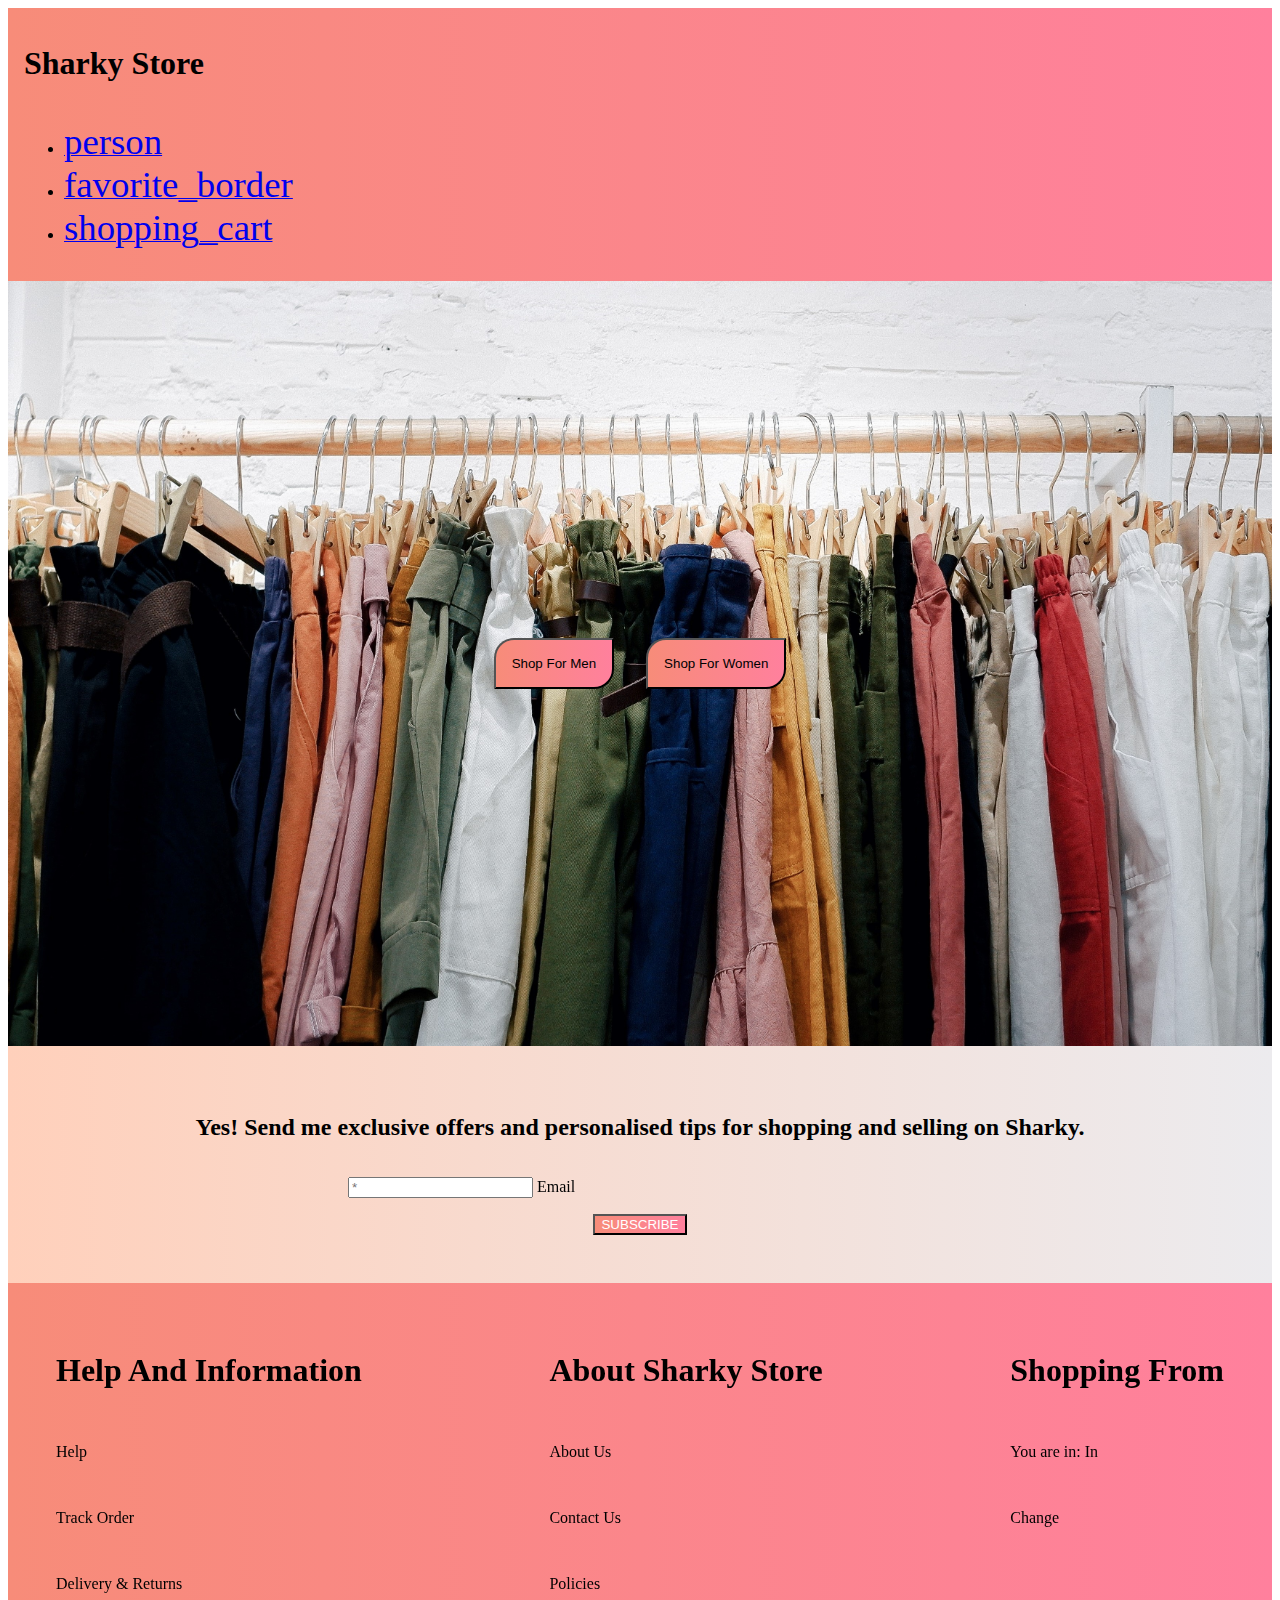
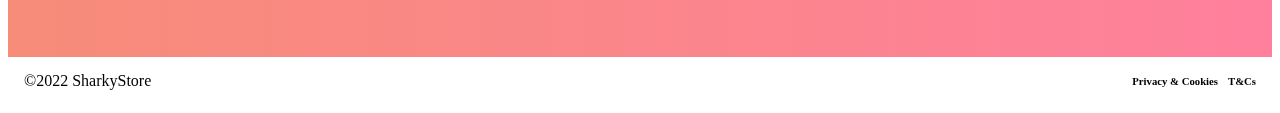
<file: index.html>
<!DOCTYPE html>
<html lang="en">
  <head>
    <meta charset="UTF-8" />
    <meta http-equiv="X-UA-Compatible" content="IE=edge" />
      <meta name="viewport" content="width=device-width, initial-scale=1.0" />
    <link rel="icon" href="./Assets/favicon.ico" type="image/x-icon">
    <link
      rel="stylesheet"
      href="https://sharkyui.netlify.app/css/component.css"
    />
    <link rel="stylesheet" href="/Styles/main.css" />
    <link rel="stylesheet" href="/style.css" />
    <title>Home</title>
  </head>
  <body>
    <nav class="desktop-nav navbar sticky">
      <div class="nav-headings">
        <h1>Sharky Store</h1>
      </div>
      <ul class="desktop-nav-list">
        <li >
          <a
            href="Components/Authentication/authentication.html"
            class="desktop-list-item"
            data-title="login"
          >
          <span class="material-icons-outlined">
            person
            </span>
          </a>
        </li>
        <li>
          <a href="Components/Wishlist/wishlist.html" class="desktop-list-item" data-title="wishlist">
            <span class="material-icons-outlined"> favorite_border </span></a
          >
        </li>
        <li>
          <a href="Components/Cart/cart.html" class="desktop-list-item" data-title="cart">
            <span class="material-icons-outlined" > shopping_cart </span></a
          >
        </li>
      </ul>
    </nav>
    <div class="res-img content">
        <button class="btn btn-primary shop-btn"><a href="/Components/ProductListing/productlisting.html">Shop For Men</a></button>
      <button class="btn btn-primary shop-btn"><a href="/Components/ProductListing/productlisting.html">Shop For Women</a></button>
  </div>
    <div class="subscribe-wrap">
      <h2>
        Yes! Send me exclusive offers and personalised tips for shopping and
        selling on Sharky.
      </h2>
      <div class="field subscribe-inp">
        <input
          class="input"
          type="email"
          name="email"
          id="email"
          placeholder="*"
          autocomplete="off"
        />
        <label class="label" for="email">Email</label>
      </div>
      <button class="btn btn-primary subscribe-btn">Subscribe</button>
    </div>
    <footer class="footer-wrap">
      <div class="footer">
        <div>
          <h1>Help And Information</h1>
          <p>Help</p>
          <p>Track Order</p>
          <p>Delivery & Returns</p>
        </div>
        <div>
          <h1>About Sharky Store</h1>
          <p>About Us</p>
          <p>Contact Us</p>
          <p>Policies</p>
        </div>
        <div>
          <h1>Shopping From</h1>
          <p>You are in: In</p>
          <p>Change</p>
        </div>
      </div>
      <div class="footer-disc">
        <p>©2022 SharkyStore</p>
        <div>
          <h6>Privacy & Cookies</h6>
          <h6>T&Cs</h6>
        </div>
      </div>
    </footer>
  </body>
</html>
</file>
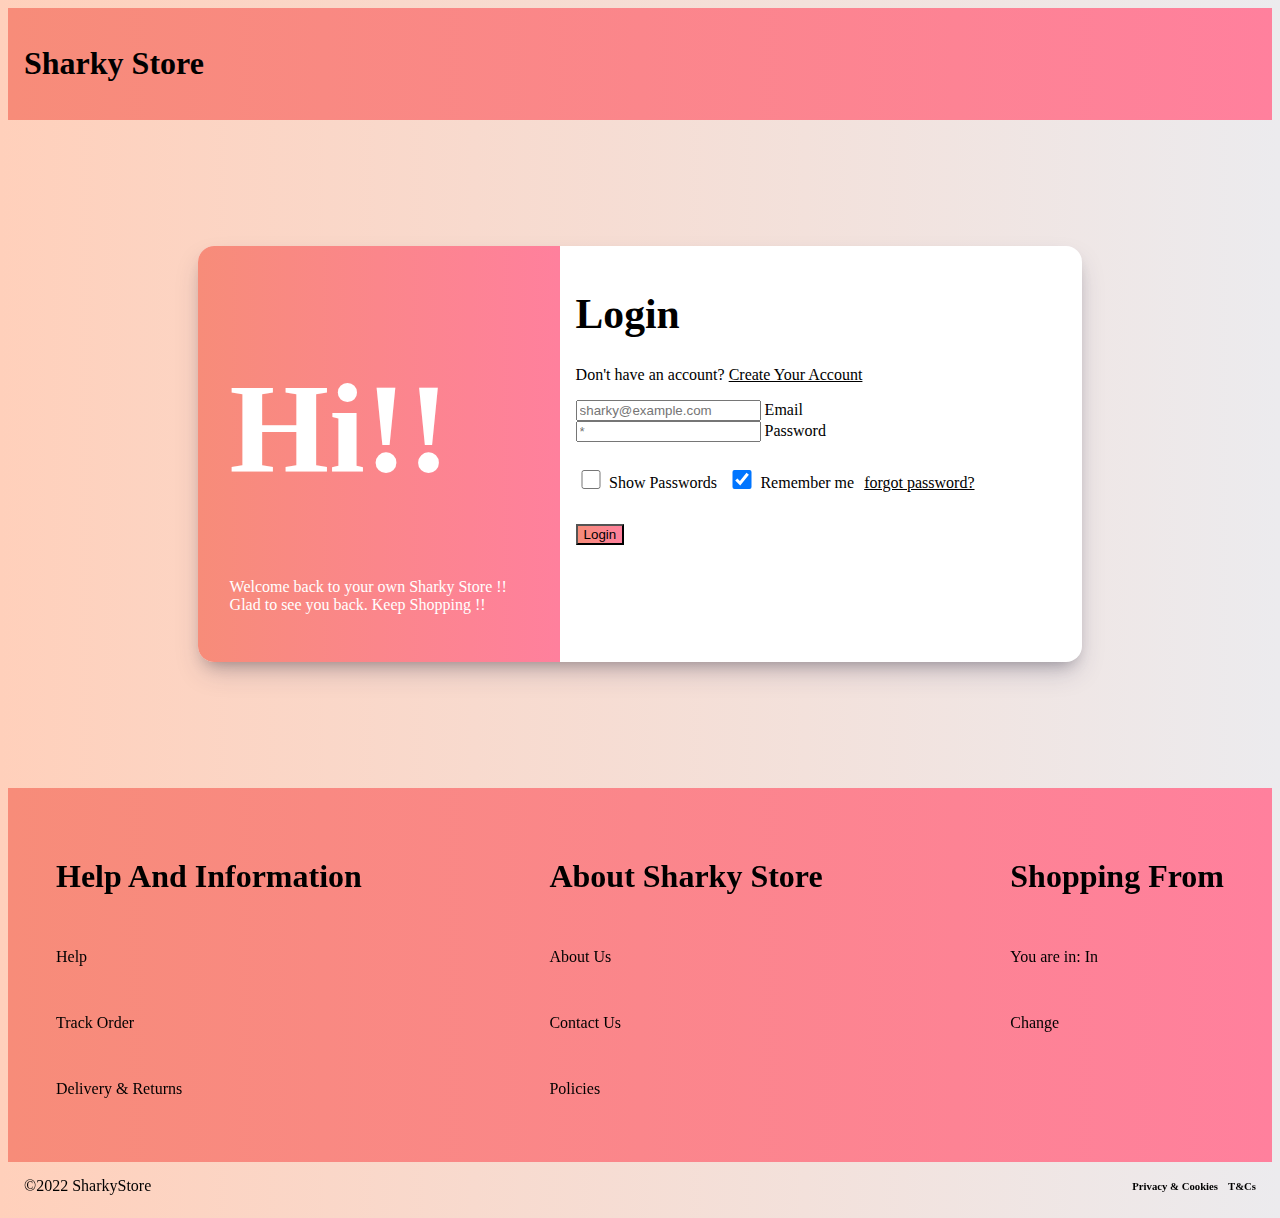
<file: Components/Authentication/authentication.html>
<!DOCTYPE html>
<html lang="en">

<head>
  <meta charset="UTF-8" />
  <meta http-equiv="X-UA-Compatible" content="IE=edge" />
  <meta name="viewport" content="width=device-width, initial-scale=1.0" />
  <link rel="icon" href="./Assets/favicon.ico" type="image/x-icon">
  <link rel="stylesheet" href="https://sharkyui.netlify.app/css/component.css" />
  <link rel="stylesheet" href="authentication.css" />
  <link rel="stylesheet" href="/style.css" />


  <title>Authentication</title>
</head>

<body>
  <nav class="desktop-nav navbar sticky">
    <div class="nav-headings">
      <h1><a href="/index.html">Sharky Store</a></h1>
    </div>
  </nav>
  <div class="box-form">
    <div class="form-left">
      <h1>Hi!!</h1>
      <p class="signin-fields">
        Welcome back to your own Sharky Store !! Glad to see you back. Keep
        Shopping !!
      </p>
      <p class="signup-fields">
        Welcome to your own Sharky Store !! Hope you love our products. Keep
        Shopping !!
      </p>
      <p class="forgetpswd-fields">
        You forgot your password but don't worry !! We are there for you !!
      </p>
    </div>

    <div class="form-right">
      <h1 class="signin-fields">Login</h1>
      <h1 class="signup-fields">Sign Up</h1>
      <h1 class="forgetpswd-fields">Forgot Password?</h1>
      <p class="signin-fields">
        Don't have an account? <a href="#" id="signup-click">Create Your Account</a>
      </p>
      <p class="signup-fields">Already have an account? <a href="#" id="login-click">Login to your account</a></p>

      <div class="field signup-fields">
        <input class="input" type="text" name="fname" id="fname" placeholder="sharkyui" autocomplete="off" />
        <label class="label" for="fname">First Name</label>
      </div>

      <div class="field signup-fields">
        <input class="input" type="text" name="lname" id="lname" placeholder="sharkyui" autocomplete="off" />
        <label class="label" for="lname">Last Name</label>
      </div>

      <div class="field">
        <input class="input" type="email" name="email" id="email" placeholder="sharky@example.com" autocomplete="off" />
        <label class="label" for="email">Email</label>
      </div>

      <div class="field signup-signin-fields">
        <input class="input passwords" type="password" name="password" id="password" placeholder="*"
          autocomplete="off" />
        <label class="label" for="password">Password</label>
      </div>

      <div class="signup-fields field">
        <input class="input passwords" type="password" name="confirm-password" id="confirm-password" placeholder="*"
          autocomplete="off" />
        <label class="label" for="confirm-password">Confirm Password</label>
      </div>

      <div class="remember-forget-wrap ">
        <label class="signup-signin-fields">
          <input type="checkbox" class="check-box show-pswd" />
          <span class="text-checkbox">Show Passwords</span>
        </label>
        <label class="signup-signin-fields">
          <input type="checkbox" name="item" checked class="check-box" />
          <span class="text-checkbox">Remember me</span>
        </label>
        <p class="forgot-pswd signin-fields"><a href="#" id="forgetpswd-click" class="anchor-link">forgot password?</a></p>
        <p class="forgetpswd-fields"><a href="#" id="back-login-click" class="anchor-link"><span class="material-icons-outlined">
              arrow_back
            </span> Back To Login</a></p>
      </div>

      <button class="btn btn-primary btn-log-sign signin-fields">Login</button>
      <button class="btn btn-primary btn-log-sign signup-fields">Sign Up</button>
      <button class="btn btn-primary btn-log-sign forgetpswd-fields
        ">Submit</button>
    </div>
  </div>
  <footer class="footer-wrap">
    <div class="footer">
      <div>
        <h1>Help And Information</h1>
        <p>Help</p>
        <p>Track Order</p>
        <p>Delivery & Returns</p>
      </div>
      <div>
        <h1>About Sharky Store</h1>
        <p>About Us</p>
        <p>Contact Us</p>
        <p>Policies</p>
      </div>
      <div>
        <h1>Shopping From</h1>
        <p>You are in: In</p>
        <p>Change</p>
      </div>
    </div>
    <div class="footer-disc">
      <p>©2022 SharkyStore</p>
      <div>
        <h6>Privacy & Cookies</h6>
        <h6>T&Cs</h6>
      </div>
    </div>
  </footer>
  <script src="authentication.js"></script>
</body>

</html>
</file>
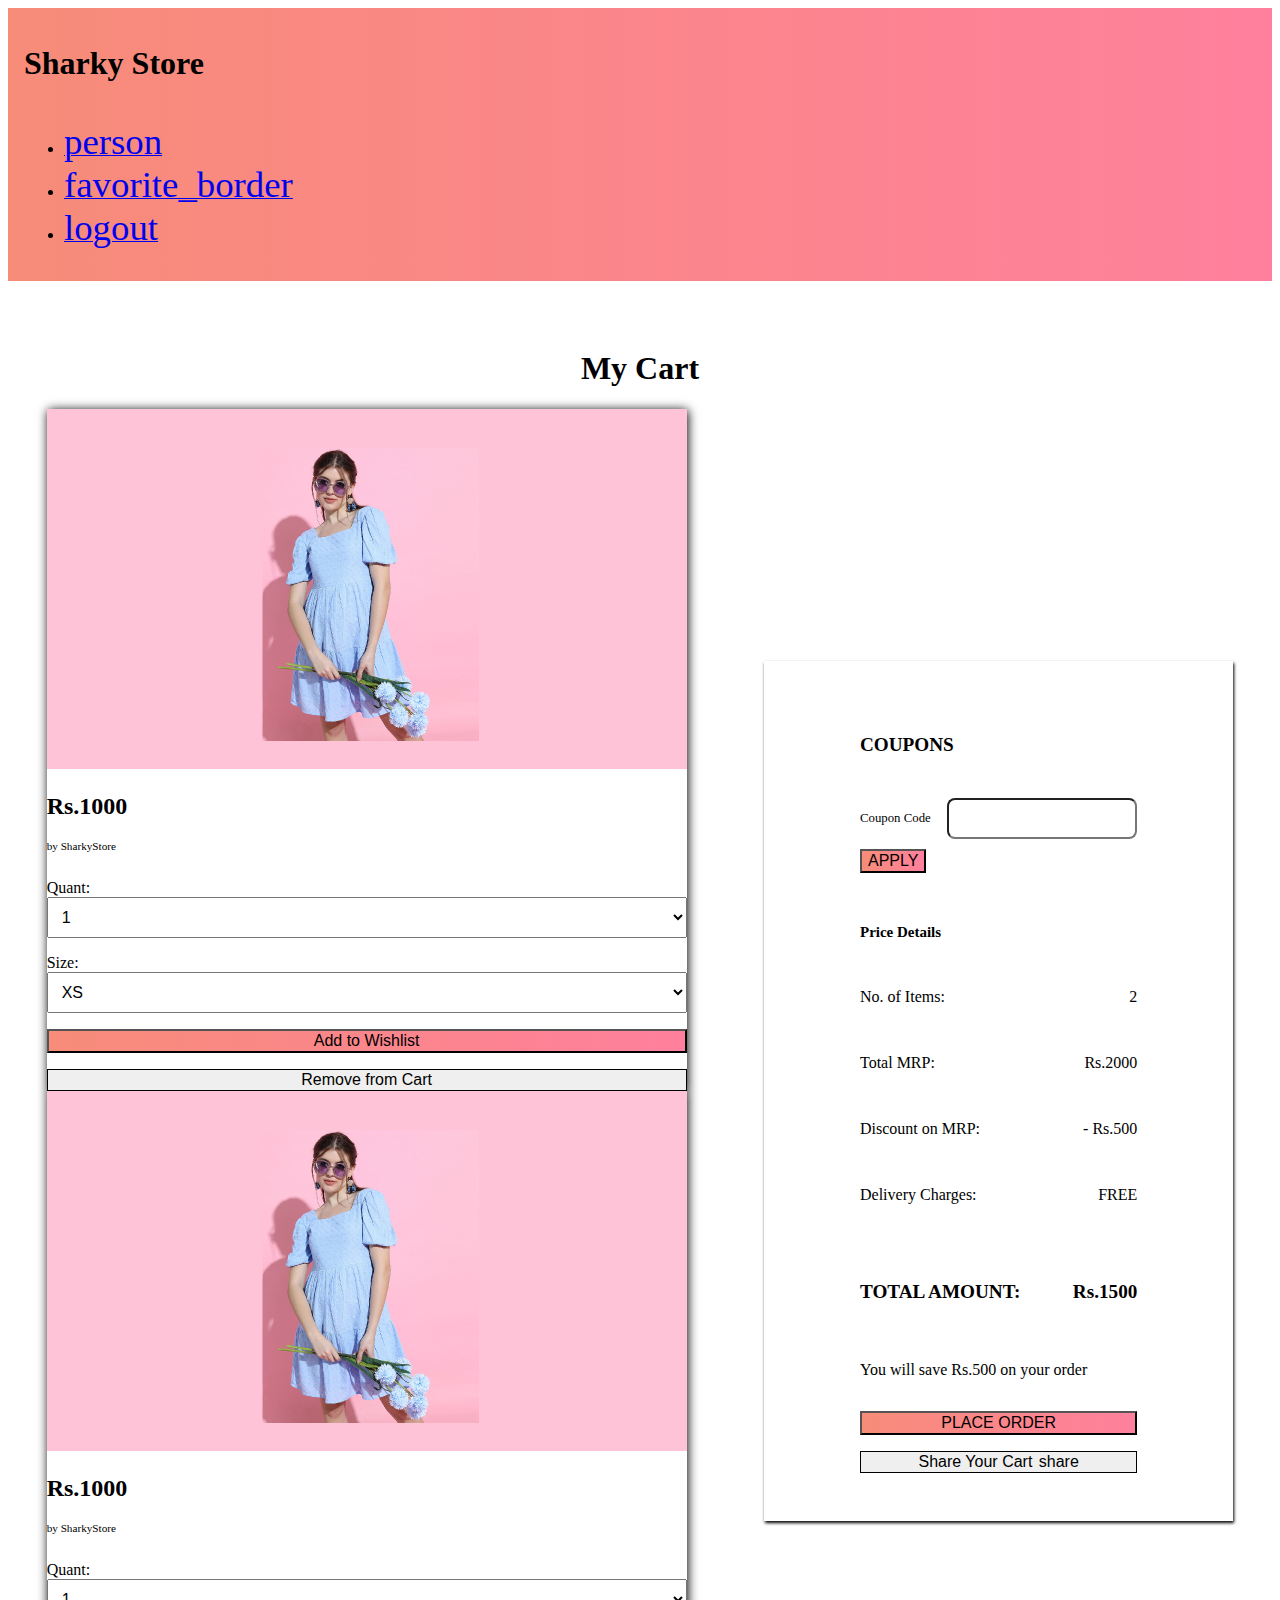
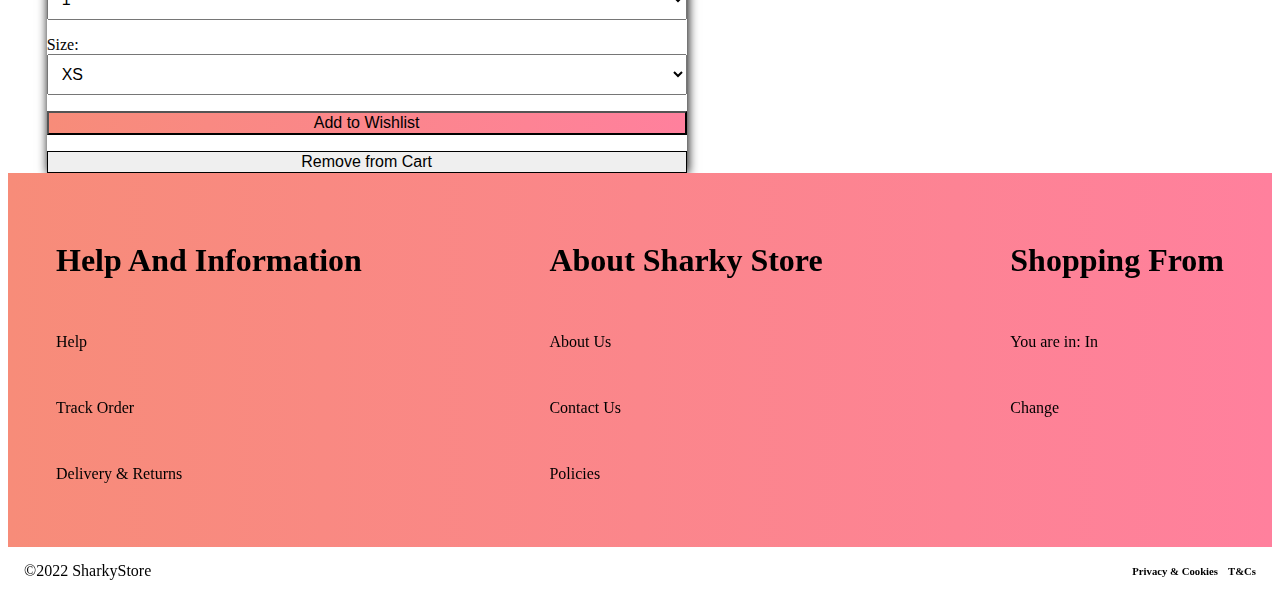
<file: Components/Cart/cart.html>
<!DOCTYPE html>
<html lang="en">
  <head>
    <meta charset="UTF-8" />
    <meta http-equiv="X-UA-Compatible" content="IE=edge" />
      <meta name="viewport" content="width=device-width, initial-scale=1.0" />
    <link rel="icon" href="./Assets/favicon.ico" type="image/x-icon">
    <title>Product Listing</title>
    <link
      rel="stylesheet"
      href="https://sharkyui.netlify.app/css/component.css"
    />
    <link rel="stylesheet" href="cart.css" />
    <link rel="stylesheet" href="/style.css" />
    <link rel="stylesheet" href="/Components/Filters/filters.css" />
  </head>

  <body>
    <!-- Navbar -->
    <nav class="desktop-nav navbar sticky navbar-container">
      <div class="nav-headings">
        <h1><a href="/index.html">Sharky Store</a></h1>
      </div>
      <ul class="desktop-nav-list">
        <li>
          <a
            href="../Authentication/authentication.html"
            class="desktop-list-item" data-title="login"
          >
            <span class="material-icons-outlined"> person </span>
          </a>
        </li>
        <li>
          <a href="../Wishlist/wishlist.html" class="desktop-list-item" data-title="wishlist">
            <span class="material-icons-outlined"> favorite_border </span></a
          >
        </li>
        <li>
          <a href="/index.html" class="desktop-list-item" data-title="logout">
            <span class="material-icons-outlined"> logout </span>
          </a>
        </li>
      </ul>
    </nav>

    <h1 class="mycart">My Cart</h1>
    <main class="items-amount-wrapper">
      <!-- Cart Container -->
      <div class="items-container">
        <div class="card-col basic-card card-horizontal">
          <div>
            <img class="card-img basic-img" src="/Assets/card.jpg" alt="card" />

            <header>
              <h2>Rs.1000</h2>
              <p>by SharkyStore</p>
              <span class="quant-size">
                <label for="quantity">Quant:</label>
                <select name="quantity" id="quantity">
                  <option value="one">1</option>
                  <option value="two">2</option>
                  <option value="three">3</option>
                  <option value="four">4</option>
                  <option value="five">5</option>
                </select>
                <label for="size">Size:</label>
                <select name="size" id="size">
                  <option value="xs">XS</option>
                  <option value="s">S</option>
                  <option value="m">M</option>
                  <option value="l">L</option>
                  <option value="xl">XL</option>
                </select>
              </span>
            </header>
          </div>

          <footer class="card-footer">
            <button class="btn btn-primary">Add to Wishlist</button>
            <button class="btn btn-secondary">Remove from Cart</button>
          </footer>
        </div>

        <div class="card-col basic-card card-horizontal">
          <div>
            <img class="card-img basic-img" src="/Assets/card.jpg" alt="card" />

            <header>
              <h2>Rs.1000</h2>
              <p>by SharkyStore</p>
              <span class="quant-size">
                <label for="quantity">Quant:</label>
                <select name="quantity" id="quantity">
                  <option value="one">1</option>
                  <option value="two">2</option>
                  <option value="three">3</option>
                  <option value="four">4</option>
                  <option value="five">5</option>
                </select>
                <label for="size">Size:</label>
                <select name="size" id="size">
                  <option value="xs">XS</option>
                  <option value="s">S</option>
                  <option value="m">M</option>
                  <option value="l">L</option>
                  <option value="xl">XL</option>
                </select>
              </span>
            </header>
          </div>

          <footer class="card-footer">
            <button class="btn btn-primary">Add to Wishlist</button>
            <button class="btn btn-secondary">Remove from Cart</button>
          </footer>
        </div>
      </div>

      <!-- Total Price -->
      <div class="amount-container">
        <h4>COUPONS</h4>
        <div class="coupon-wrap">
          <span class="coupon-inp-wrap">
            <p>Coupon Code</p>
            <input id="coupon-code"/>
          </span>
          <button class="btn btn-primary apply-btn">APPLY</button>
        </div>
        <div class="horiz-line-thin"></div>
        <h3>Price Details</h3>
        <p>No. of Items: <span>2</span></p>
        <p>Total MRP: <span>Rs.2000</span></p>
        <p>Discount on MRP: <span>- Rs.500</span></p>
        <p>Delivery Charges: <span class="success">FREE</span></p>
        <div class="horiz-line-thin"></div>
        <h4>TOTAL AMOUNT: <span>Rs.1500</span></h4>
        <p>You will save Rs.500 on your order</p>
        <button class="btn btn-primary">PLACE ORDER</button>
        <button class="btn btn-secondary sharecart">
          Share Your Cart<span class="material-icons-outlined"> share </span>
        </button>
      </div>
    </main>

    <!-- Footer -->
    <footer class="footer-wrap">
      <div class="footer">
        <div>
          <h1>Help And Information</h1>
          <p>Help</p>
          <p>Track Order</p>
          <p>Delivery & Returns</p>
        </div>
        <div>
          <h1>About Sharky Store</h1>
          <p>About Us</p>
          <p>Contact Us</p>
          <p>Policies</p>
        </div>
        <div>
          <h1>Shopping From</h1>
          <p>You are in: In</p>
          <p>Change</p>
        </div>
      </div>
      <div class="footer-disc">
        <p>©2022 SharkyStore</p>
        <div>
          <h6>Privacy & Cookies</h6>
          <h6>T&Cs</h6>
        </div>
      </div>
    </footer>
  </body>
</html>
</file>
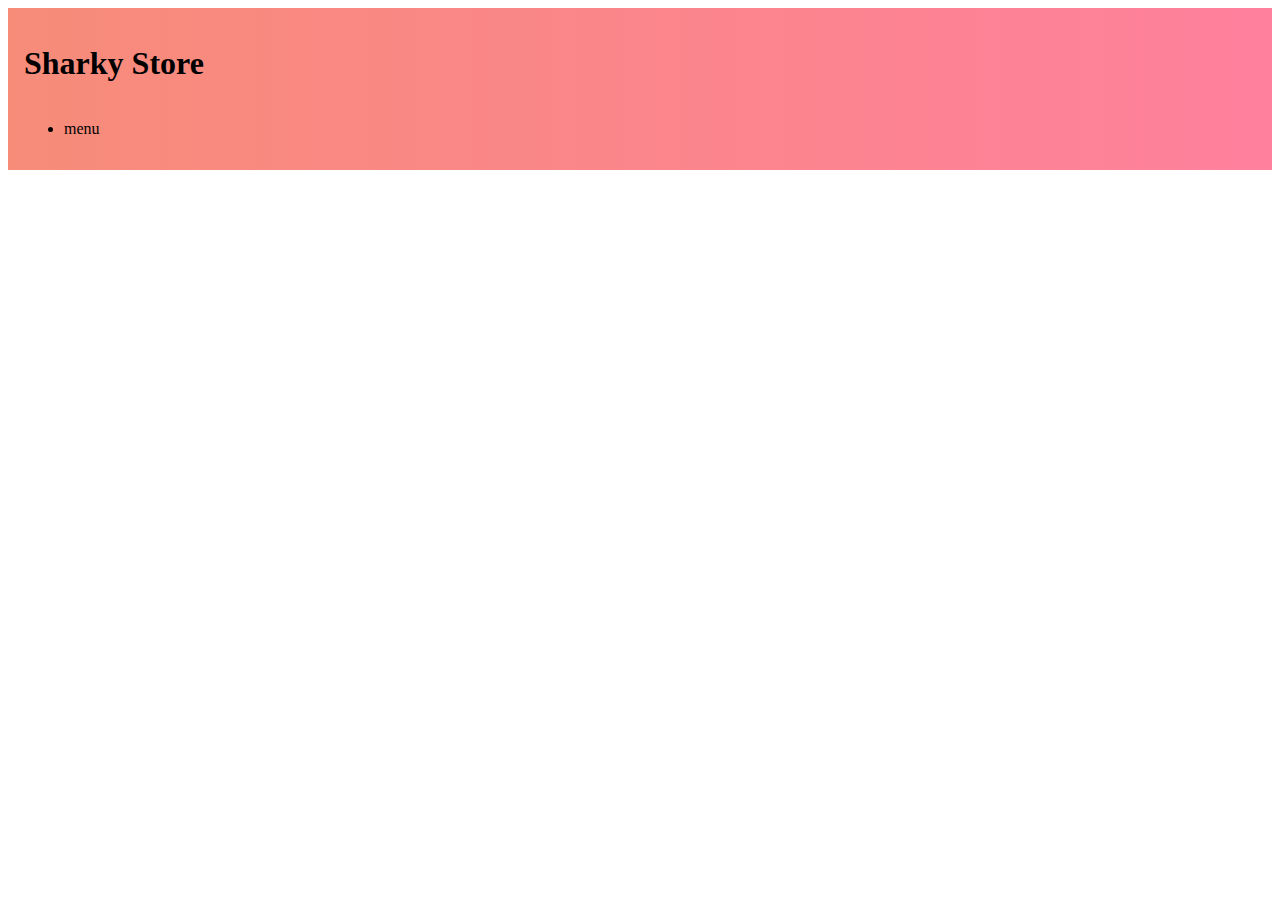
<file: Components/Filters/filtermobile.html>
<!DOCTYPE html>
<html lang="en">
  <head>
    <meta charset="UTF-8" />
    <meta http-equiv="X-UA-Compatible" content="IE=edge" />
      <meta name="viewport" content="width=device-width, initial-scale=1.0" />
    <link rel="icon" href="./Assets/favicon.ico" type="image/x-icon">
    <title>Product Listing</title>
    <link
      rel="stylesheet"
      href="https://sharkyui.netlify.app/css/component.css"
    />
    <link rel="stylesheet" href="filters.css" />
    <link rel="stylesheet" href="/style.css" />
  </head>

  <body>
    <div class="product-pg-container">
      <nav class="desktop-nav navbar sticky navbar-container">
        <div class="nav-headings">
          <h1><a href="/index.html">Sharky Store</a></h1>
        </div>
        <ul class="desktop-nav-list">
          <li class="hamburger">
            <span class="material-icons-outlined" onclick="openSidebar()">
              menu
            </span>
          </li>
        </ul>
      </nav>
      <div id="filter-navbar" class="sidebar-wrapper overlay">
        <a href="#" class="closebtn" onclick="closeSidebar()"
          ><span class="material-icons-outlined"> close </span></a
        >
        <div class="sidebar-ul overlay-content">
          <a href="Components/Wishlist/wishlist.html" class="desktop-list-item">
            <span class="material-icons-outlined"> favorite_border </span
            ><span>Wishlist</span></a
          >

          <a href="Components/Cart/cart.html" class="desktop-list-item">
            <span class="material-icons-outlined"> shopping_cart </span
            ><span>Cart</span></a
          >
          <hr />
          <section class="filters-wrap-mobile">
            <h1>Filters</h1>
            <button class="btn">Clear All</button>
          </section>
          <section class="price-wrap">
            <h1>Price</h1>
          </section>
          <section class="category-wrap all-filters-wrap">
            <h1>Category</h1>
            <label>
              <input type="checkbox" class="check-box" />
              <span class="text-checkbox">Men Clothing</span>
            </label>
            <label>
              <input type="checkbox" name="item" class="check-box" />
              <span class="text-checkbox">Women Clothing</span>
            </label>
          </section>
          <section class="rating-wrap all-filters-wrap">
            <h1>Rating</h1>
            <span>
              <input
                type="radio"
                id="four-star"
                value="4"
                class="radio-btn"
                name="rating"
              />
              <label for="four-star">4 stars & above</label>
            </span>
            <span>
              <input
                type="radio"
                id="three-star"
                value="3"
                class="radio-btn"
                name="rating"
              />
              <label for="three-star">3 stars & above</label>
            </span>
            <span>
              <input
                type="radio"
                id="two-star"
                value="2"
                class="radio-btn"
                name="rating"
              />
              <label for="two-star">2 stars & above</label>
            </span>
            <span>
              <input
                type="radio"
                id="one-star"
                value="1"
                class="radio-btn"
                name="rating"
              />
              <label for="one-star">1 star & above</label>
            </span>
          </section>
          <section class="sortby-wrap all-filters-wrap">
            <h1>Sort By</h1>
            <span>
              <input
                type="radio"
                id="low"
                value="4"
                class="radio-btn"
                name="sort"
              />
              <label for="low">Price - Low to High</label>
            </span>
            <span>
              <input
                type="radio"
                id="high"
                value="3"
                class="radio-btn"
                name="sort"
              />
              <label for="high">Price - High to Low</label>
            </span>
          </section>
        </div>
      </div>
    </div>

    <script src="filters.js"></script>
  </body>
</html>
</file>
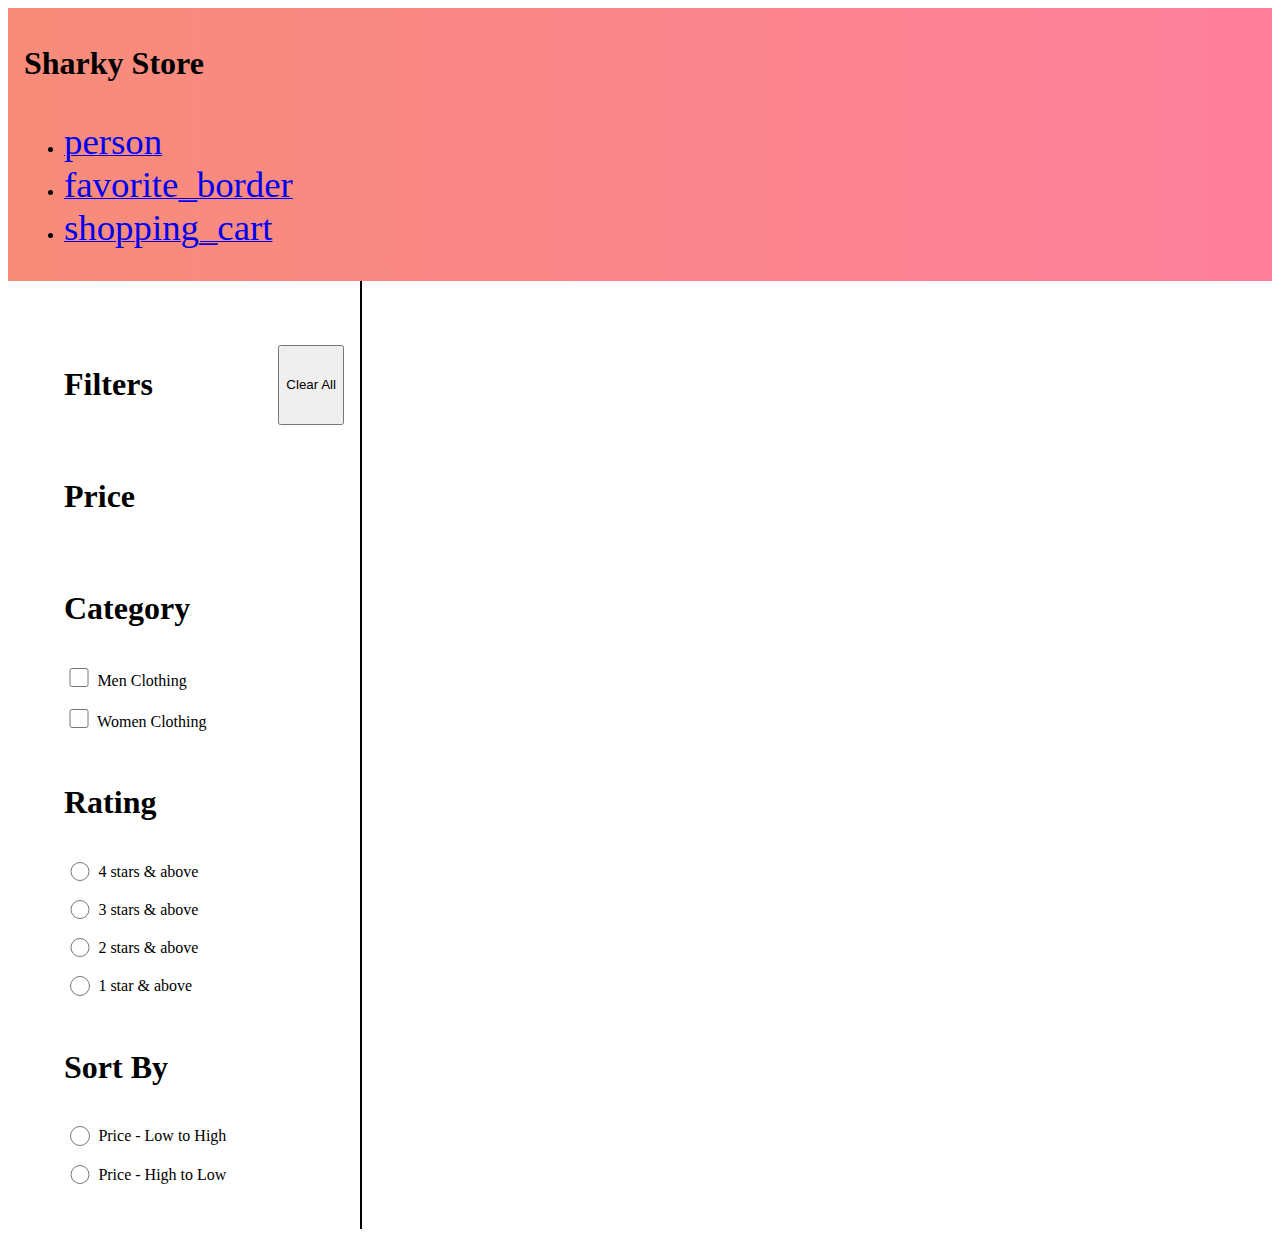
<file: Components/Filters/filters.html>
<!DOCTYPE html>
<html lang="en">

<head>
    <meta charset="UTF-8" />
    <meta http-equiv="X-UA-Compatible" content="IE=edge" />
      <meta name="viewport" content="width=device-width, initial-scale=1.0" />
    <link rel="icon" href="./Assets/favicon.ico" type="image/x-icon">
    <title>Product Listing</title>
    <link rel="stylesheet" href="https://sharkyui.netlify.app/css/component.css" />
    <link rel="stylesheet" href="filters.css" />
    <link rel="stylesheet" href="/style.css" />
</head>

<body>
    <div class="product-pg-container">
        <nav class="desktop-nav navbar sticky navbar-container">
            <div class="nav-headings">
                <h1><a href="/index.html">Sharky Store</a></h1>
            </div>
            <ul class="desktop-nav-list">
                <li>
                    <a href="Components/Authentication/authentication.html" class="desktop-list-item">
                        <span class="material-icons-outlined"> person </span>
                    </a>
                </li>
                <li>
                    <a href="Components/Wishlist/wishlist.html" class="desktop-list-item">
                        <span class="material-icons-outlined"> favorite_border </span></a>
                </li>
                <li>
                    <a href="Components/Cart/cart.html" class="desktop-list-item">
                        <span class="material-icons-outlined"> shopping_cart </span></a>
                </li>
            </ul>
        </nav>
        <div class="sidebar-wrapper">
            <ul class="sidebar-ul">
                <section class="filters-wrap ">
                    <h1>Filters</h1>
                    <button class="btn">Clear All</button>
                </section>
                <section class="price-wrap">
                    <h1>Price</h1>
                </section>
                <section class="category-wrap list-wrap">
                    <h1>Category</h1>
                    <label>
                        <input type="checkbox" class="check-box" />
                        <span class="text-checkbox">Men Clothing</span>
                    </label>
                    <label>
                        <input type="checkbox" name="item" class="check-box" />
                        <span class="text-checkbox">Women Clothing</span>
                    </label>
                </section>
                <section class="rating-wrap list-wrap">
                    <h1>Rating</h1>
                    <span>
                        <input type="radio" id="four-star" value="4" class="radio-btn" name="rating">
                        <label for="four-star">4 stars & above</label>
                    </span>
                    <span>
                        <input type="radio" id="three-star" value="3" class="radio-btn" name="rating">
                        <label for="three-star">3 stars & above</label>
                    </span>
                    <span>
                        <input type="radio" id="two-star" value="2" class="radio-btn" name="rating">
                        <label for="two-star">2 stars & above</label>
                    </span>
                    <span>
                        <input type="radio" id="one-star" value="1" class="radio-btn" name="rating">
                        <label for="one-star">1 star & above</label>
                    </span>
                </section>
                <section class="sortby-wrap list-wrap">
                    <h1>Sort By</h1>
                    <span>
                        <input type="radio" id="low" value="4" class="radio-btn" name="sort">
                        <label for="low">Price - Low to High</label>
                    </span>
                    <span>
                        <input type="radio" id="high" value="3" class="radio-btn" name="sort">
                        <label for="high">Price - High to Low</label>
                    </span>
                </section>
            </ul>
        </div>

        <main class="content-wrapper">


        </main>

    </div>
    </div>
</body>

</html>
</file>
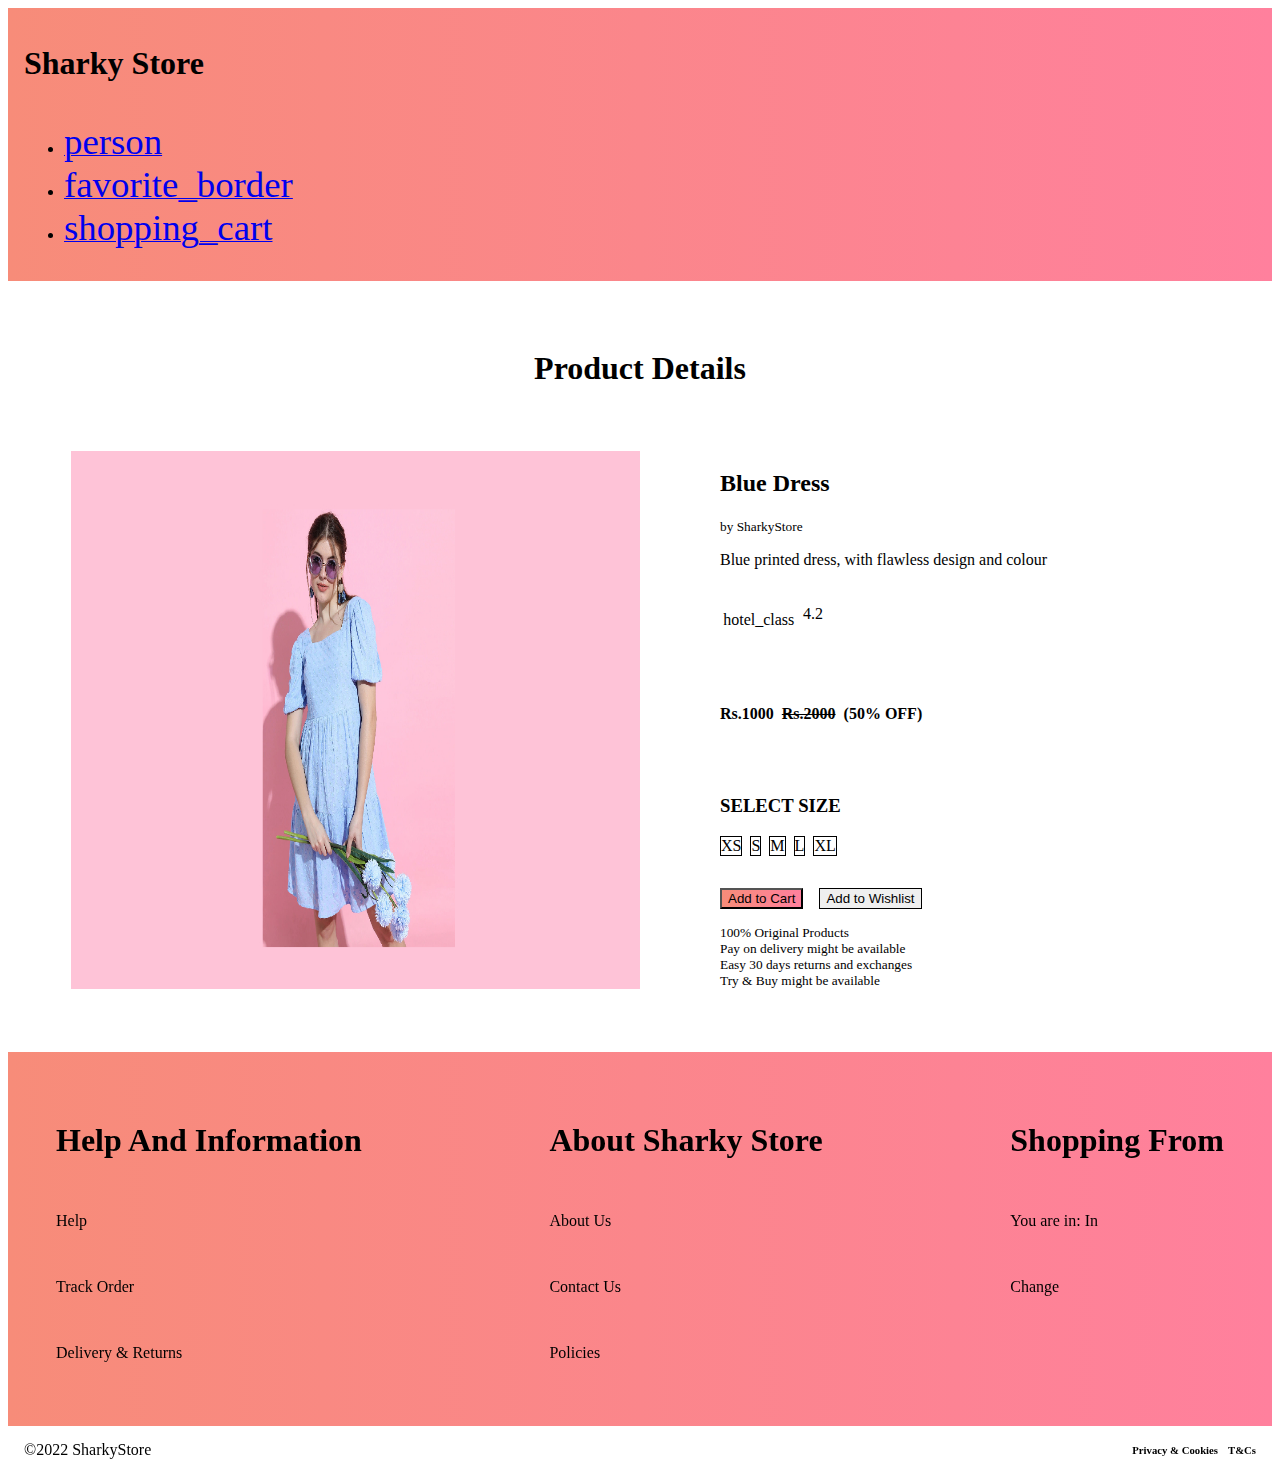
<file: Components/ProductDetails/productdetails.html>
<!DOCTYPE html>
<html lang="en">

<head>
    <meta charset="UTF-8" />
    <meta http-equiv="X-UA-Compatible" content="IE=edge" />
    <meta name="viewport" content="width=device-width, initial-scale=1.0" />
    <link rel="icon" href="./Assets/favicon.ico" type="image/x-icon">
    <title>Product Details</title>
    <link rel="stylesheet" href="https://sharkyui.netlify.app/css/component.css" />
    <link rel="stylesheet" href="productdetails.css" />
    <link rel="stylesheet" href="/style.css" />
    <link rel="stylesheet" href="/Components/Filters/filters.css" />
</head>

<body>
    <div class="product-details-container">
        <!-- Navbar -->
        <nav class="desktop-nav navbar sticky navbar-container">
            <div class="nav-headings">
                <h1><a href="/index.html">Sharky Store</a></h1>
            </div>
            <ul class="desktop-nav-list">
                <li>
                    <a href="../Authentication/authentication.html" class="desktop-list-item" data-title="user">
                        <span class="material-icons-outlined"> person </span>
                    </a>
                </li>
                <li>
                    <a href="../Wishlist/wishlist.html" class="desktop-list-item" data-title="wishlist">
                        <span class="material-icons-outlined"> favorite_border </span></a>
                </li>
                <li>
                    <a href="../Cart/cart.html" class="desktop-list-item" data-title="cart">
                        <span class="material-icons-outlined"> shopping_cart </span></a>
                </li>
            </ul>
        </nav>
        <h1 class="page-heading">Product Details</h1>
        <main class="product-detail-wrapper">
            <img src="/Assets/card.jpg" alt="pink-dress" class="product-img" />
            <div class="product-details">
                <section>
                    <h2>Blue Dress</h2>
                    <small class="grey-txt">by SharkyStore</small>
                    <p class="product-desc">Blue printed dress, with flawless design and colour</p>
                </section>
                <section class="rating-wrapper">
                    <div>
                        <span class="material-icons-outlined">
                            hotel_class
                        </span><span class="product-rating">4.2</span>
                    </div>
                </section>
                <div class="horiz-line-thin"></div>
                <section class="product-pricing">
                    <h4>Rs.1000</h4>
                    <h4 class="grey-txt product-orig-price">Rs.2000</h4>
                    <h4 class="success">(50% OFF)</h4>
                </section>
                <section>
                    <h3>SELECT SIZE</h3>
                    <div class="size-wrapper">
                        <div class="letter-avatar" title="Xtra-Small">
                            <span class="letter-avatar-text">XS</span>
                         </div>
                        <div class="letter-avatar" title="Small">
                            <span class="letter-avatar-text">S</span>
                         </div>
                         <div class="letter-avatar" title="Medium">
                            <span class="letter-avatar-text">M</span>
                         </div>
                         <div class="letter-avatar" title="Large">
                            <span class="letter-avatar-text">L</span>
                         </div>
                         <div class="letter-avatar" title="Xtra-Large">
                            <span class="letter-avatar-text">XL</span>
                         </div>
                    </div>
                </section>
                <section class="card-btns">
                    <button class="btn btn-primary">Add to Cart</button>
                    <button class="btn btn-secondary">Add to Wishlist</button>
                </section>
                <section class="delivery-terms">
                    <small class="grey-txt">100% Original Products</small>
                    <small class="grey-txt">Pay on delivery might be available</small>
                    <small class="grey-txt">Easy 30 days returns and exchanges</small>
                    <small class="grey-txt">Try & Buy might be available</small>
                </section>


            </div>
        </main>
        <footer class="footer-wrap">
            <div class="footer">
                <div>
                    <h1>Help And Information</h1>
                    <p>Help</p>
                    <p>Track Order</p>
                    <p>Delivery & Returns</p>
                </div>
                <div>
                    <h1>About Sharky Store</h1>
                    <p>About Us</p>
                    <p>Contact Us</p>
                    <p>Policies</p>
                </div>
                <div>
                    <h1>Shopping From</h1>
                    <p>You are in: In</p>
                    <p>Change</p>
                </div>
            </div>
            <div class="footer-disc">
                <p>©2022 SharkyStore</p>
                <div>
                    <h6>Privacy & Cookies</h6>
                    <h6>T&Cs</h6>
                </div>
            </div>
        </footer>
        <script src="../Filters/filters.js"></script>
</body>

</html>
</file>
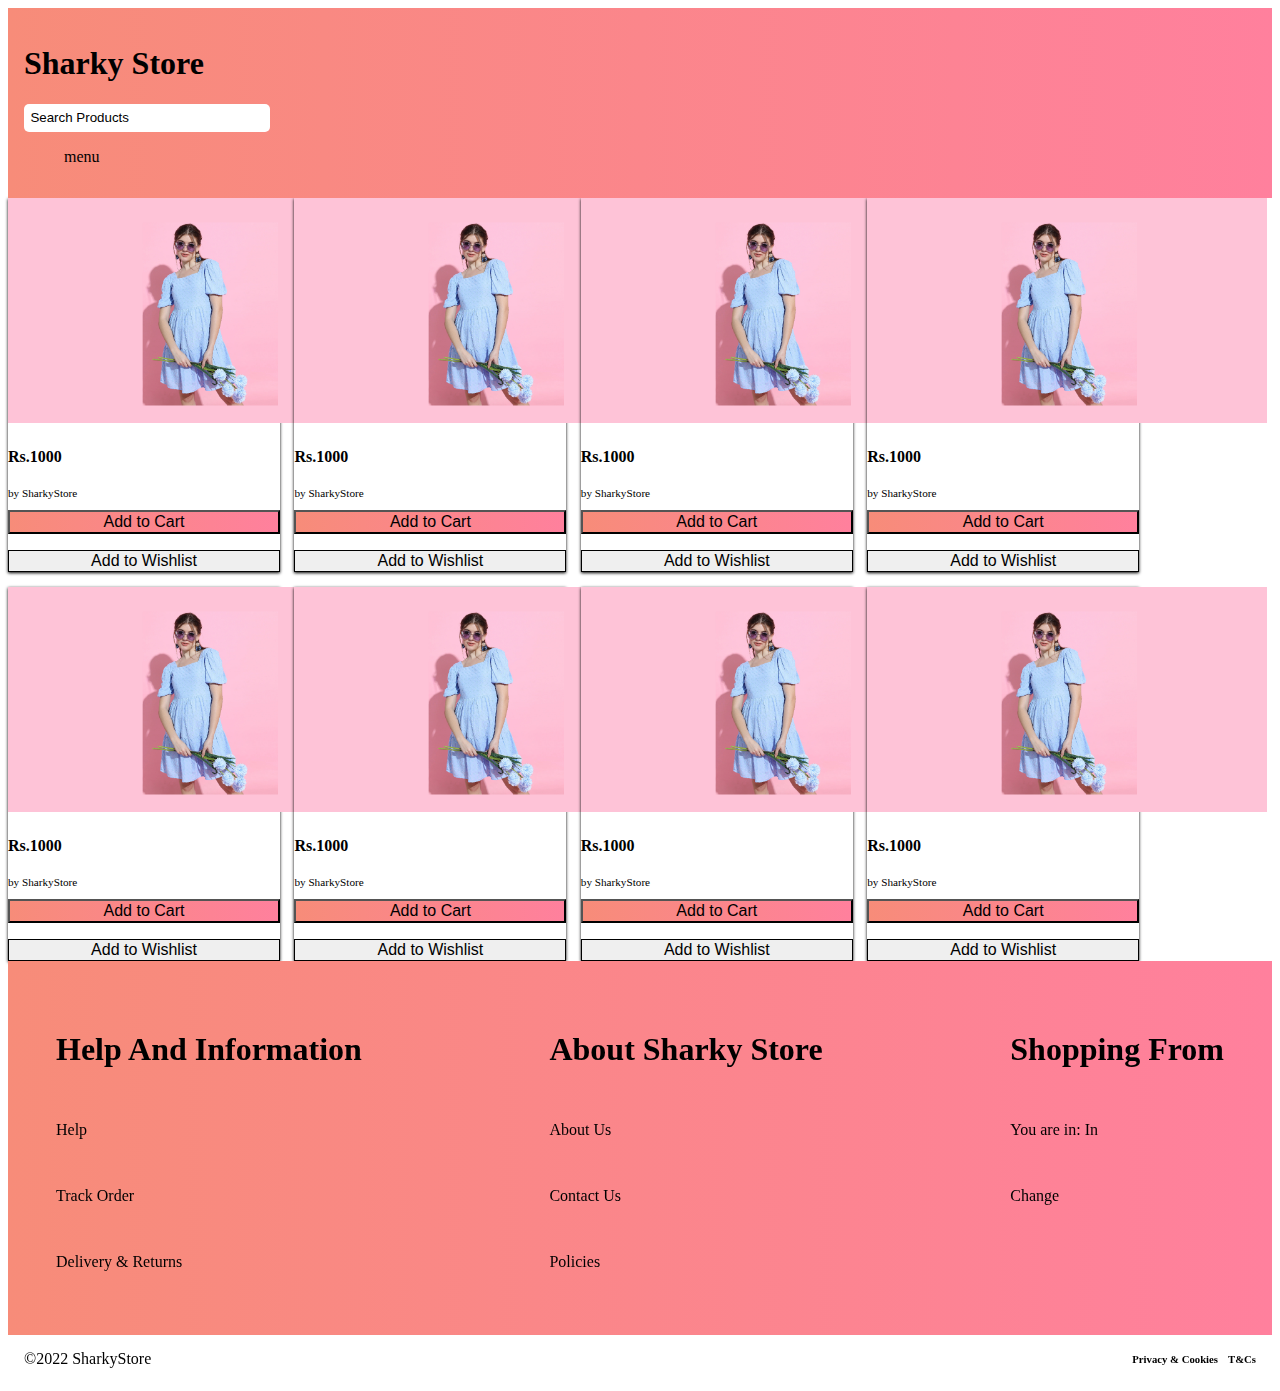
<file: Components/ProductListing/productlisting.html>
<!DOCTYPE html>
<html lang="en">

<head>
    <meta charset="UTF-8" />
    <meta http-equiv="X-UA-Compatible" content="IE=edge" />
      <meta name="viewport" content="width=device-width, initial-scale=1.0" />
    <link rel="icon" href="./Assets/favicon.ico" type="image/x-icon">
    <title>Product Listing</title>
    <link rel="stylesheet" href="https://sharkyui.netlify.app/css/component.css" />
    <link rel="stylesheet" href="productlisting.css" />
    <link rel="stylesheet" href="/style.css" />
    <link rel="stylesheet" href="/Components/Filters/filters.css" />
</head>

<body>
    <div class="product-pg-container">
        <!-- Navbar -->
        <nav class="desktop-nav navbar sticky navbar-container">
            <div class="nav-headings">
                <h1><a href="/index.html">Sharky Store</a></h1>
            </div>
            <input name="name" type="search" value="Search Products"  id="searchBar" autocomplete="off"
            onfocus="if(this.value==this.defaultValue)this.value='';" onblur="if(this.value=='')this.value=this.defaultValue;"/>
            <ul class="desktop-nav-list">
                <li>
                    <a href="../Authentication/authentication.html" class="desktop-list-item" data-title="user">
                        <span class="material-icons-outlined"> person </span>
                    </a>
                </li>
                <li>
                    <a href="../Wishlist/wishlist.html" class="desktop-list-item" data-title="wishlist">
                        <span class="material-icons-outlined"> favorite_border </span></a>
                </li>
                <li>
                    <a href="../Cart/cart.html" class="desktop-list-item" data-title="cart">
                        <span class="material-icons-outlined"> shopping_cart </span></a>
                </li>
            </ul>
            <ul class="mobile-view hamburger">
                <span class="material-icons-outlined" onclick="openSidebar()">
                    menu
                </span>
            </ul>
        </nav>
        <!-- Mobile-SIdebar -->
        <div id="filter-navbar" class="sidebar-wrapper overlay">
            <a href="#" class="closebtn" onclick="closeSidebar()"><span class="material-icons-outlined"> close
                </span></a>
            <div class="sidebar-ul overlay-content">
                <a href="../Wishlist/wishlist.html" class="desktop-list-item">
                    <span class="material-icons-outlined"> favorite_border </span><span>Wishlist</span></a>

                <a href="../Cart/cart.html" class="desktop-list-item">
                    <span class="material-icons-outlined"> shopping_cart </span><span>Cart</span></a>
                <hr />
                <section class="filters-wrap-mobile">
                    <h1>Filters</h1>
                    <button class="btn">Clear All</button>
                </section>
                <section class="price-wrap">
                    <h1>Price</h1>
                    <div class="slider">
                        ₹500 <input type="range" min="500" max="1000" value="850" class="slider " id="slider-type1" />₹1000
                     </div>
                </section>
                <section class="category-wrap all-filters-wrap">
                    <h1>Category</h1>
                    <label>
                        <input type="checkbox" class="check-box" />
                        <span class="text-checkbox">Men Clothing</span>
                    </label>
                    <label>
                        <input type="checkbox" name="item" class="check-box" />
                        <span class="text-checkbox">Women Clothing</span>
                    </label>
                </section>
                <section class="rating-wrap all-filters-wrap">
                    <h1>Rating</h1>
                    <span>
                        <input type="radio" id="four-star" value="4" class="radio-btn" name="rating" />
                        <label for="four-star">4 stars & above</label>
                    </span>
                    <span>
                        <input type="radio" id="three-star" value="3" class="radio-btn" name="rating" />
                        <label for="three-star">3 stars & above</label>
                    </span>
                    <span>
                        <input type="radio" id="two-star" value="2" class="radio-btn" name="rating" />
                        <label for="two-star">2 stars & above</label>
                    </span>
                    <span>
                        <input type="radio" id="one-star" value="1" class="radio-btn" name="rating" />
                        <label for="one-star">1 star & above</label>
                    </span>
                </section>
                <section class="sortby-wrap all-filters-wrap">
                    <h1>Sort By</h1>
                    <span>
                        <input type="radio" id="low" value="4" class="radio-btn" name="sort" />
                        <label for="low">Price - Low to High</label>
                    </span>
                    <span>
                        <input type="radio" id="high" value="3" class="radio-btn" name="sort" />
                        <label for="high">Price - High to Low</label>
                    </span>
                </section>
            </div>
        </div>







        <div class="sidebar-product-container">
            <!-- Desktop-Sidebar -->
            <div class="sidebar-wrapper dsk-sidebar-wrap">
                <ul class="sidebar-ul">
                    <section class="filters-wrap ">
                        <h1>Filters</h1>
                        <button class="btn">Clear All</button>
                    </section>
                    <section class="price-wrap">
                        <h1>Price</h1>
                        <div class="slider">
                            ₹500 <input type="range" min="500" max="1000" value="850" class="slider " id="slider-type1" />₹1000
                        </div>
                    </section>
                    <section class="category-wrap list-wrap">
                        <h1>Category</h1>
                        <label>
                            <input type="checkbox" class="check-box" />
                            <span class="text-checkbox">Men Clothing</span>
                        </label>
                        <label>
                            <input type="checkbox" name="item" class="check-box" />
                            <span class="text-checkbox">Women Clothing</span>
                        </label>
                    </section>
                    <section class="rating-wrap list-wrap">
                        <h1>Rating</h1>
                        <span>
                            <input type="radio" id="four-star" value="4" class="radio-btn" name="rating">
                            <label for="four-star">4 stars & above</label>
                        </span>
                        <span>
                            <input type="radio" id="three-star" value="3" class="radio-btn" name="rating">
                            <label for="three-star">3 stars & above</label>
                        </span>
                        <span>
                            <input type="radio" id="two-star" value="2" class="radio-btn" name="rating">
                            <label for="two-star">2 stars & above</label>
                        </span>
                        <span>
                            <input type="radio" id="one-star" value="1" class="radio-btn" name="rating">
                            <label for="one-star">1 star & above</label>
                        </span>
                    </section>
                    <section class="sortby-wrap list-wrap">
                        <h1>Sort By</h1>
                        <span>
                            <input type="radio" id="low" value="4" class="radio-btn" name="sort">
                            <label for="low">Price - Low to High</label>
                        </span>
                        <span>
                            <input type="radio" id="high" value="3" class="radio-btn" name="sort">
                            <label for="high">Price - High to Low</label>
                        </span>
                    </section>
                </ul>
            </div>
            <main class="content-wrapper">
                <div class="card-col basic-card"  onclick="location.href='/Components/ProductDetails/productdetails.html'">
                    <div>
                        <img class="card-img basic-img" src="/Assets/card.jpg" alt="card" />
                        <header>
                            <h4>Rs.1000</h4>
                            <p>by SharkyStore</p>
                        </header>
                    </div>
                    <footer class="card-footer">
                        <button class="btn btn-primary">Add to Cart</button>
                        <button class="btn btn-secondary">Add to Wishlist</button>
                    </footer>
                </div>
                <div class="card-col basic-card" onclick="location.href='/Components/ProductDetails/productdetails.html'">
                    <div>
                        <img class="card-img basic-img" src="/Assets/card.jpg" alt="card" />
                        <header>
                            <h4>Rs.1000</h4>
                            <p>by SharkyStore</p>
                        </header>
                    </div>
                    <footer class="card-footer">
                        <button class="btn btn-primary">Add to Cart</button>
                        <button class="btn btn-secondary">Add to Wishlist</button>
                    </footer>
                </div>
                <div class="card-col basic-card" onclick="location.href='/Components/ProductDetails/productdetails.html'">
                    <div>
                        <img class="card-img basic-img" src="/Assets/card.jpg" alt="card" />
                        <header>
                            <h4>Rs.1000</h4>
                            <p>by SharkyStore</p>
                        </header>
                    </div>
                    <footer class="card-footer">
                        <button class="btn btn-primary">Add to Cart</button>
                        <button class="btn btn-secondary">Add to Wishlist</button>
                    </footer>
                </div>
                <div class="card-col basic-card" onclick="location.href='/Components/ProductDetails/productdetails.html'">
                    <div>
                        <img class="card-img basic-img" src="/Assets/card.jpg" alt="card" />
                        <header>
                            <h4>Rs.1000</h4>
                            <p>by SharkyStore</p>
                        </header>
                    </div>
                    <footer class="card-footer">
                        <button class="btn btn-primary">Add to Cart</button>
                        <button class="btn btn-secondary">Add to Wishlist</button>
                    </footer>
                </div>
                <div class="card-col basic-card" onclick="location.href='/Components/ProductDetails/productdetails.html'">
                    <div>
                        <img class="card-img basic-img" src="/Assets/card.jpg" alt="card" />
                        <header>
                            <h4>Rs.1000</h4>
                            <p>by SharkyStore</p>
                        </header>
                    </div>
                    <footer class="card-footer">
                        <button class="btn btn-primary">Add to Cart</button>
                        <button class="btn btn-secondary">Add to Wishlist</button>
                    </footer>
                </div>
                <div class="card-col basic-card" onclick="location.href='/Components/ProductDetails/productdetails.html'">
                    <div>
                        <img class="card-img basic-img" src="/Assets/card.jpg" alt="card" />
                        <header>
                            <h4>Rs.1000</h4>
                            <p>by SharkyStore</p>
                        </header>
                    </div>
                    <footer class="card-footer">
                        <button class="btn btn-primary">Add to Cart</button>
                        <button class="btn btn-secondary">Add to Wishlist</button>
                    </footer>
                </div>
                <div class="card-col basic-card" onclick="location.href='/Components/ProductDetails/productdetails.html'">
                    <div>
                        <img class="card-img basic-img" src="/Assets/card.jpg" alt="card" />
                        <header>
                            <h4>Rs.1000</h4>
                            <p>by SharkyStore</p>
                        </header>
                    </div>
                    <footer class="card-footer">
                        <button class="btn btn-primary">Add to Cart</button>
                        <button class="btn btn-secondary">Add to Wishlist</button>
                    </footer>
                </div>
                <div class="card-col basic-card" onclick="location.href='/Components/ProductDetails/productdetails.html'">
                    <div>
                        <img class="card-img basic-img" src="/Assets/card.jpg" alt="card" />
                        <header>
                            <h4>Rs.1000</h4>
                            <p>by SharkyStore</p>
                        </header>
                    </div>
                    <footer class="card-footer">
                        <button class="btn btn-primary">Add to Cart</button>
                        <button class="btn btn-secondary">Add to Wishlist</button>
                    </footer>
                </div>


            </main>

        </div>
        <footer class="footer-wrap">
            <div class="footer">
                <div>
                    <h1>Help And Information</h1>
                    <p>Help</p>
                    <p>Track Order</p>
                    <p>Delivery & Returns</p>
                </div>
                <div>
                    <h1>About Sharky Store</h1>
                    <p>About Us</p>
                    <p>Contact Us</p>
                    <p>Policies</p>
                </div>
                <div>
                    <h1>Shopping From</h1>
                    <p>You are in: In</p>
                    <p>Change</p>
                </div>
            </div>
            <div class="footer-disc">
                <p>©2022 SharkyStore</p>
                <div>
                    <h6>Privacy & Cookies</h6>
                    <h6>T&Cs</h6>
                </div>
            </div>
        </footer>
        <script src="../Filters/filters.js"></script>
</body>

</html>
</file>
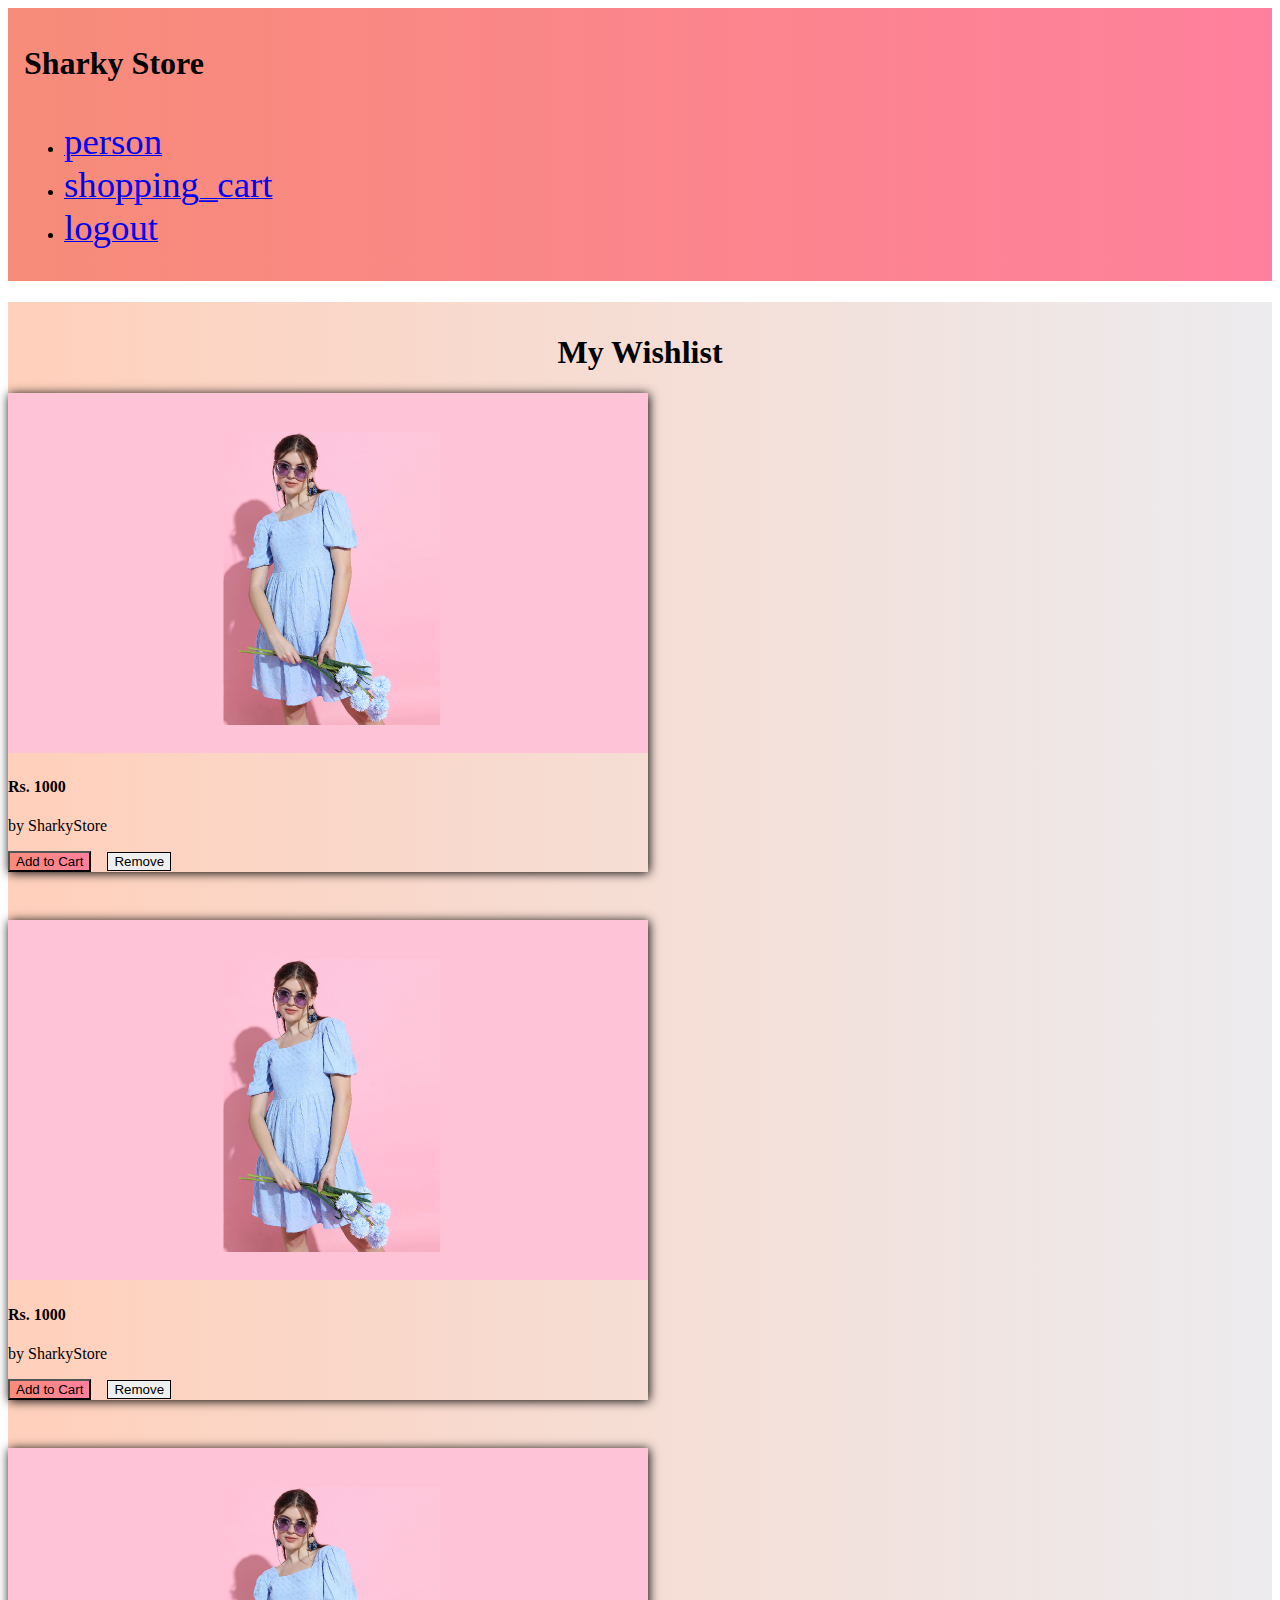
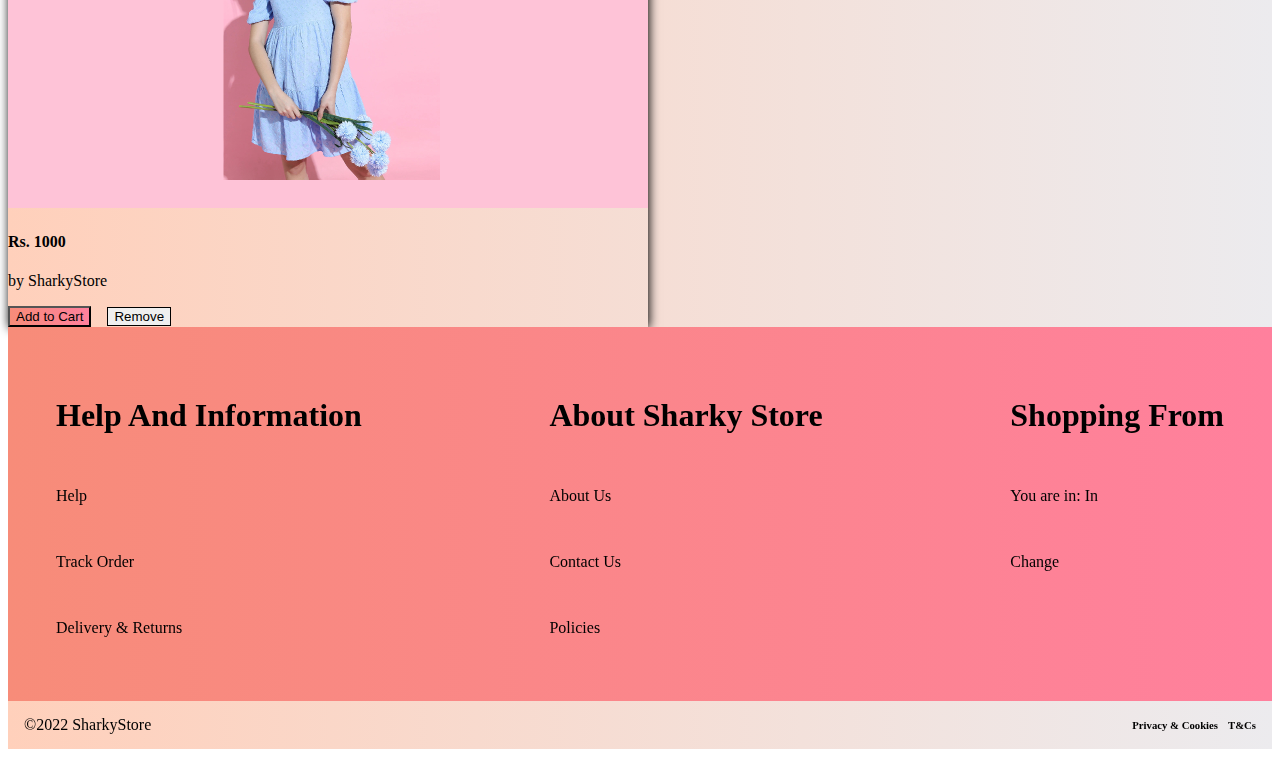
<file: Components/Wishlist/wishlist.html>
<!DOCTYPE html>
<html lang="en">

<head>
    <meta charset="UTF-8" />
    <meta http-equiv="X-UA-Compatible" content="IE=edge" />
      <meta name="viewport" content="width=device-width, initial-scale=1.0" />
    <link rel="icon" href="./Assets/favicon.ico" type="image/x-icon">
    <title>Product Listing</title>
    <link rel="stylesheet" href="https://sharkyui.netlify.app/css/component.css" />
    <link rel="stylesheet" href="wishlist.css" />
    <link rel="stylesheet" href="/style.css" />
    <link rel="stylesheet" href="/Components/Filters/filters.css" />
</head>

<body>
        <!-- Navbar -->
        <nav class="desktop-nav navbar sticky navbar-container">
            <div class="nav-headings">
                <h1><a href="/index.html">Sharky Store</a></h1>
            </div>
            <ul class="desktop-nav-list">
                <li>
                    <a href="../Authentication/authentication.html" class="desktop-list-item" data-title="user">
                        <span class="material-icons-outlined"> person </span>
                    </a>
                </li>
                <li>
                    <a href="../Cart/cart.html" class="desktop-list-item" data-title="cart">
                        <span class="material-icons-outlined"> shopping_cart </span></a>
                </li>
                <li>
                    <a href="/index.html" class="desktop-list-item" data-title="logout">
                        <span class="material-icons-outlined">
                            logout
                            </span>
                            </a>
                </li>
            </ul>
        </nav>

        <div class="wishlisted-container">
        <h1>My Wishlist</h1>
        <div class="wishlist-cards">
            <div class="card-col basic-card">
                <div>
                    <img class="card-img basic-img" src="/Assets/card.jpg" alt="card" />
                    <header>
                        <h4>Rs. 1000</h4>
                        <p>by SharkyStore</p>
                    </header>
                </div>
                <footer class="card-footer">
                    <button class="btn btn-primary">Add to Cart</button>
                    <button class="btn btn-secondary">Remove</button>
                </footer>
            </div>

            <div class="card-col basic-card">
                <div>
                    <img class="card-img basic-img" src="/Assets/card.jpg" alt="card" />
                    <header>
                        <h4>Rs. 1000</h4>
                        <p>by SharkyStore</p>
                    </header>
                </div>
                <footer class="card-footer">
                    <button class="btn btn-primary">Add to Cart</button>
                    <button class="btn btn-secondary">Remove</button>
                </footer>
            </div>

            <div class="card-col basic-card">
                <div>
                    <img class="card-img basic-img" src="/Assets/card.jpg" alt="card" />
                    <header>
                        <h4>Rs. 1000</h4>
                        <p>by SharkyStore</p>
                    </header>
                </div>
                <footer class="card-footer">
                    <button class="btn btn-primary">Add to Cart</button>
                    <button class="btn btn-secondary">Remove</button>
                </footer>
            </div>
        </div>
        <footer class="footer-wrap">
            <div class="footer">
              <div>
                <h1>Help And Information</h1>
                <p>Help</p>
                <p>Track Order</p>
                <p>Delivery & Returns</p>
              </div>
              <div>
                <h1>About Sharky Store</h1>
                <p>About Us</p>
                <p>Contact Us</p>
                <p>Policies</p>
              </div>
              <div>
                <h1>Shopping From</h1>
                <p>You are in: In</p>
                <p>Change</p>
              </div>
            </div>
            <div class="footer-disc">
              <p>©2022 SharkyStore</p>
              <div>
                <h6>Privacy & Cookies</h6>
                <h6>T&Cs</h6>
              </div>
            </div>
          </footer>
</body>

</html>
</file>
<file: Styles/main.css>
.content{
    align-items: center;
    background-image:url("/Assets/home.jpg") ;
    background-size: cover;
    display: flex;
    gap: 2rem;
    height: 85vh;
    justify-content: center;
}

.shop-btn{
    background-image: var(--secondary-color);
    color: black;
    border-top-left-radius: 20px;
    border-bottom-right-radius: 20px;
    padding: 1rem;
}
.shop-btn>a{
    color: black;
    text-decoration: none;
}

.shop-btn:hover{
    font-size: x-large;
    box-shadow: #fff 2px 4px 10px;
}
.subscribe-wrap{
    align-items: center;
  background: var(--secondary-color);
  display: flex;
  flex-direction: column;
  gap: 1rem;
  justify-content: center;
  padding: 3rem;
}
.subscribe-inp{
    position: relative;
    width: 50%;
}
.subscribe-btn{
    background-color: black;
    color:white;
    text-transform: uppercase;
}
.input{
    max-width: 100%;
}
</file>
<file: style.css>
:root {
  --primary-color: linear-gradient(to right, #f78c79, #ff809d);
  --secondary-color: linear-gradient(to right, #ffd0bb, #ecebee);
  --white-color:white;
  --black-color:black;
}

.navbar{
    align-items: center;
    background-image: var(--primary-color);
    padding: 1rem;
    position: sticky;
    top: 0;
    width: auto;
}
.nav-headings{
    display: flex;
    flex-direction: row;
    gap: 5px;
}
.nav-headings>h1>a{
    color:black;
    text-decoration: none;
}
.desktop-list-item{
    margin-right: 0.5rem;
}
.desktop-list-item>span{
    font-size: 2.3rem;
}
@media only screen and (max-width: 485px)
{
.desktop-nav-list {
    flex-direction: row;
}
}
.desktop-nav-list>li{
    cursor: pointer;
}
.desktop-list-item:hover{
    color:white
}
.footer-wrap{
    position: relative;
    bottom: 0;
    width: 100%;
}
.footer{
    background-image: var(--primary-color);
    display: flex;
    flex-direction: row;
    justify-content: space-between;
    min-height: 20vh;
    padding: 3rem;
    text-align: center;
}
@media only screen and (max-width: 900px)
{
.footer{
    flex-direction: column;
    text-align: center;
    gap:2rem;
}
}
.footer>*{
    align-items: baseline;
    display: flex;
    flex-direction: column;
    gap: 1rem;
}
.footer>*>h1{
    text-align: initial;
}
.footer-disc{
    align-items: center;
    background-color: var(--grey-color);
    display: flex;
    height: 3rem;
    justify-content: space-between;
    padding: 0 1rem;
}
.footer-disc>div{
    display: flex;
    gap: 10px;
}
.display-block{
    display: block;
}
.display-none{
    display: none;
}
ul{
    text-decoration: none;
}

.check-box,.radio-btn{
    height: 1.2rem;
    width: 1.4rem;
    vertical-align: bottom;
}
.hamburger{
    cursor: pointer;
}
.btn-primary{
    background: var(--primary-color);
}
.btn-secondary{
 border: 1px solid var(--black-color)
}
.horiz-line-thin{
    background-color:var(--grey-color);
    height: 2px;
    margin:1px 1px 1px 0;
}
.horiz-line-bold{
    background-color:var(--grey-color);
    border:2px solid var(--grey-color);
    height: 10px;
    margin:1rem 1rem 1rem 0;
}
.success{
    color:var(--success-color)
}
.btn-primary:hover,.btn-secondary:hover{
    box-shadow: var(--black-color) 1px 1px 6px;
}
[data-title]:hover:after {
    opacity: 1;
    transition: all 0.1s ease 0.1s;
    visibility: visible;
    
}
[data-title]:after {
    content: attr(data-title);
    background: var(--secondary-color);
    color: var(--dark-color);
    font-size: 1rem;
    position: absolute;
    padding:  5px;
    opacity: 0;
    left: -2.5rem;
    bottom: -2rem;
    z-index: 3;
    visibility: hidden;
}
[data-title] {
    position: relative;
}

.page-heading{
    padding-top: 3rem;
    text-align: center;
}
</file>
<file: Components/Authentication/authentication.css>
body {
  background: var(--secondary-color);
  overflow-x: hidden;
}
.signup-fields,.forgetpswd-fields{
    display: none;
}

.box-form {
  align-items: stretch;
  background: white;
  box-shadow: rgba(50, 50, 93, 0.25) 0px 13px 27px -5px,
    rgba(0, 0, 0, 0.3) 0px 8px 16px -8px;
  border-radius: 1rem;
  display: flex;
  flex-flow: nowrap;
  flex: 1 1 100%;
  margin: 10% auto;
  width: 70%;
}

.form-left {
  padding: 2rem;
}
.form-right {
  padding: 1rem;
  width: 100%;
}
.form-left {
  background: var(--primary-color);
  border-radius: 1rem 0 0 1rem;
  color: #ffffff;
}
@media (max-width: 980px) {
  .box-form {
    flex-flow: wrap;
  }
  .form-left {
    border-radius: 1rem 1rem 0 0;
    width: 100%;
  }
  .form-right {
      padding: 2rem 1rem;
    width: 94%;
  }
}

.form-left > h1 {
  font-size: 10vw;
  line-height: 1;
  font-weight: bolder;
}
.form-right > h1 {
  font-size: 2.6rem;
  font-weight: bolder;
}
.form-right > p,
.form-left > p {
  font-size: 1rem;
}
.form-right > p {
  color: var(--dark-grey-color);
}
.form-right > p > a,.forgot-pswd {
  color: var(--info-color);
}
.anchor-link{
  color: var(--info-color);
}
.anchor-link>span{
  vertical-align: middle;
}
.remember-forget-wrap{
    align-items: baseline;
    display: flex;
    justify-content: flex-start;
    gap: 10px;
    margin: 1rem 0;
}
@media (max-width: 752px) {
  .remember-forget-wrap{
  flex-direction: column;
  }
}
.forgot-pswd{
    text-decoration: none;
}
.btn-log-sign{
    background: var(--primary-color);
}
.btn-log-sign:hover{
    font-size: x-large;
    box-shadow: black 2px 4px 10px;
}
.footer-wrap {
  position: inherit;
}
</file>
<file: Components/Cart/cart.css>
.quant-size{
    display: flex;
    flex-direction: column;
    padding-top:1rem ;
}
.quant-size>select{
    font-size: 1rem;
    margin-bottom: 1rem;
    padding: 10px;
}
.items-amount-wrapper{
    align-items: center;
    display: flex;
    flex-wrap: wrap;
    justify-content: space-around;
}
.mycart{
        text-align: center;
        padding-top: 3rem;
    }
.amount-container{
    background-color: var(--white-color);
    box-shadow:var(--black-color) 1px 2px 3px;
    color:var(--black-color);
    display: flex;
    flex-direction: column;
    font-size: 1vw;
    gap: 1rem;
    padding: 3rem 6rem;
}
.basic-card{
    border:none;
    box-shadow: var(--black-color) 1px 1px 10px;
}
.card-img {
    height: 40vh;
    object-fit: cover;
}
.card-footer {
    display: flex;
    gap: 1rem;
    flex-direction: column;
    align-self: center;
    width: 100%;
    align-items: inherit;
}
.btn{
    font-size: 1rem;
    justify-content: center;
}
.amount-container>p,.amount-container>h4{
    display: flex;
    justify-content: space-between;
    font-size:1rem
}
.basic-card>div>header>p{
    font-size:0.7rem;
    color: var(--dark-color);
}
.amount-container>h4{
    font-size:1.2rem
}
@media(max-width:870px){
    .items-amount-wrapper{
        flex-direction: column;
    }
    .amount-container{
        width: -webkit-fill-available;
    }
}
.sharecart{
    display: flex;
    align-items: center;
    gap: 0.4rem;
}
.coupon-inp-wrap{
    display: flex;
    justify-content: space-between;
    gap:1rem;
}
#coupon-code{
    border-radius: 8px;
    padding: 0.3rem;
}
.apply-btn
{
    margin-top: 10px;

}
</file>
<file: Components/Filters/filters.css>
.sidebar-wrapper{
    background-color: var(--white-color);
    color: var(--black-color);
    padding: 3rem 1rem 0 1rem;
    border-right: 2px solid black;
    height:100vh;
    left: 0;
    min-height: 40vh;
    overflow-y: auto;
    position: sticky;
    top: 0;
    width: 20rem;
}
@media(min-width:2068px)
{
    .sidebar-wrapper{
        width: 25rem;
    }
}
@media(min-width:2236px)
{
    .sidebar-wrapper{
        width: 30rem;
    }
}
.sidebar-ul{
    display: flex;
    flex-direction: column;
    gap:2rem;
}
.filters-wrap{
    display: flex;
    justify-content: space-between;
}
.list-wrap{
    display: flex;
    flex-direction: column;
    gap:1rem;
}

/* Mobile-Version Styling */
.filters-wrap-mobile{
    display: flex;
    flex-direction: row;
    gap: 1rem;
    justify-content:center ;
}

.overlay {
    background-color: var(--white-color);
    color:var(--black-color);
    left: 0;
    overflow-x: hidden;
    position: fixed;
    visibility: hidden;
    top: 0;
    transition: 0.3s ease-out;
    width: 0;
    z-index: 1;
  }
  
  .overlay-content {
    position: relative;
    padding-top: 3rem;
    text-align: center;
    width: 100%;
  }
  
  .overlay .closebtn {
    position: absolute;
    top: 20px;
    right: 45px;
  }
  .all-filters-wrap>h1{
    margin-bottom: 0.8rem;
  }
  
  @media (max-height: 450px) {
    .overlay .closebtn {
    top: 15px;
    right: 35px;
    }
}
    @media (max-width: 654px) {
    .all-filters-wrap{
        display: flex;
    flex-direction: column;
    gap: 0.5rem;
    }
    .overlay-content{
        text-align: inherit;
    }
    .filters-wrap-mobile{
        justify-content: flex-start;
    }
    }
</file>
<file: Components/ProductDetails/productdetails.css>
.product-detail-wrapper{
    display: flex;
    flex-direction: row;
    gap: 5rem;
    margin: 5%;
}
.product-details{
    display: flex;
    flex-direction: column;
    gap: 1rem;
}
.product-img{
    width: 50%;
}
.delivery-terms{
    display: flex;
    flex-direction: column;
}
.letter-avatar{
    border: 1px solid black;
    cursor: pointer;
}
.letter-avatar:hover{
    box-shadow: var(--dark-color) 2px 3px 1px;
}
.size-wrapper,.product-pricing{
    display: flex;
    gap: 0.5rem;
    margin:1rem 0rem;
    align-items: center;
}
.product-orig-price{
    text-decoration: line-through;
}
.rating-wrapper{
    display: flex;
    align-items: center;
    gap: 1rem;
    border: 1px solid var(--dark-grey-color);
    width: fit-content;
    padding: 0.2rem;
}
.product-rating{
    vertical-align: super;
    padding-left: 0.3rem;
}
.card-btns{
    display: flex;
    gap: 1rem;
}
@media(max-width:715px)
{
    .product-detail-wrapper{
    flex-direction: column;
    }
    .product-img{
        width: 100%;
    }
    .card-btns{
        flex-direction: column;
    }
}
</file>
<file: Components/ProductListing/productlisting.css>
.mobile-view{
    display: none;
}
@media(max-width:1356px)
{
    .desktop-nav-list,.dsk-sidebar-wrap{
        display: none;
    }
    .mobile-view{
        display: block;
    }
    .dsk-sidebar-wrap{
        display: none;
    }
}
.basic-card{
    border:none;
    box-shadow: var(--black-color) 0px 1px 3px;
}
.basic-card>div>header>p{
    font-size:0.7rem;
    color: var(--dark-color);
}
.card-col{
    width: 17rem;
    height: fit-content;
}
.card-img {
    height: 25vh;
}
.btn{
    font-size: 1rem;
}
.sidebar-product-container{
    display: flex;
    gap: 1rem;
    justify-content: space-between;
}
.content-wrapper{
    display: flex;
    flex-wrap: wrap;  
    gap: 0.9rem;
    width: 100%;
}
.card-footer {
    align-self: auto;
    align-items: inherit;
    display: flex;
    gap: 1rem;
    flex-direction: column;
}
#searchBar{
    padding: 0.4rem;
    border-radius: 5px;
    width: 20%;
    border: none;
    outline: none;
}
.card-col:hover{
    box-shadow: var(--black-color) 4px 7px 9px;
    cursor: pointer;
}
</file>
<file: Components/Wishlist/wishlist.css>
.wishlisted-container {
  background: var(--secondary-color);
}
.wishlisted-container > h1 {
  text-align: center;
  padding-top: 2rem;
}
.wishlist-cards {
  display: flex;
  flex-wrap: wrap;
  gap: 3rem;
}
.basic-card{
    border:none;
    box-shadow: var(--black-color) 1px 1px 10px;
}
.card-footer {
  align-items: center;
  display: flex;
  gap: 1rem;
}
.card-img {
    height: 40vh;
}
.amount-container>h3{
    font-size:1.4rem
}
.amount-container>h4{
    font-size:1.2rem
}
</file>
